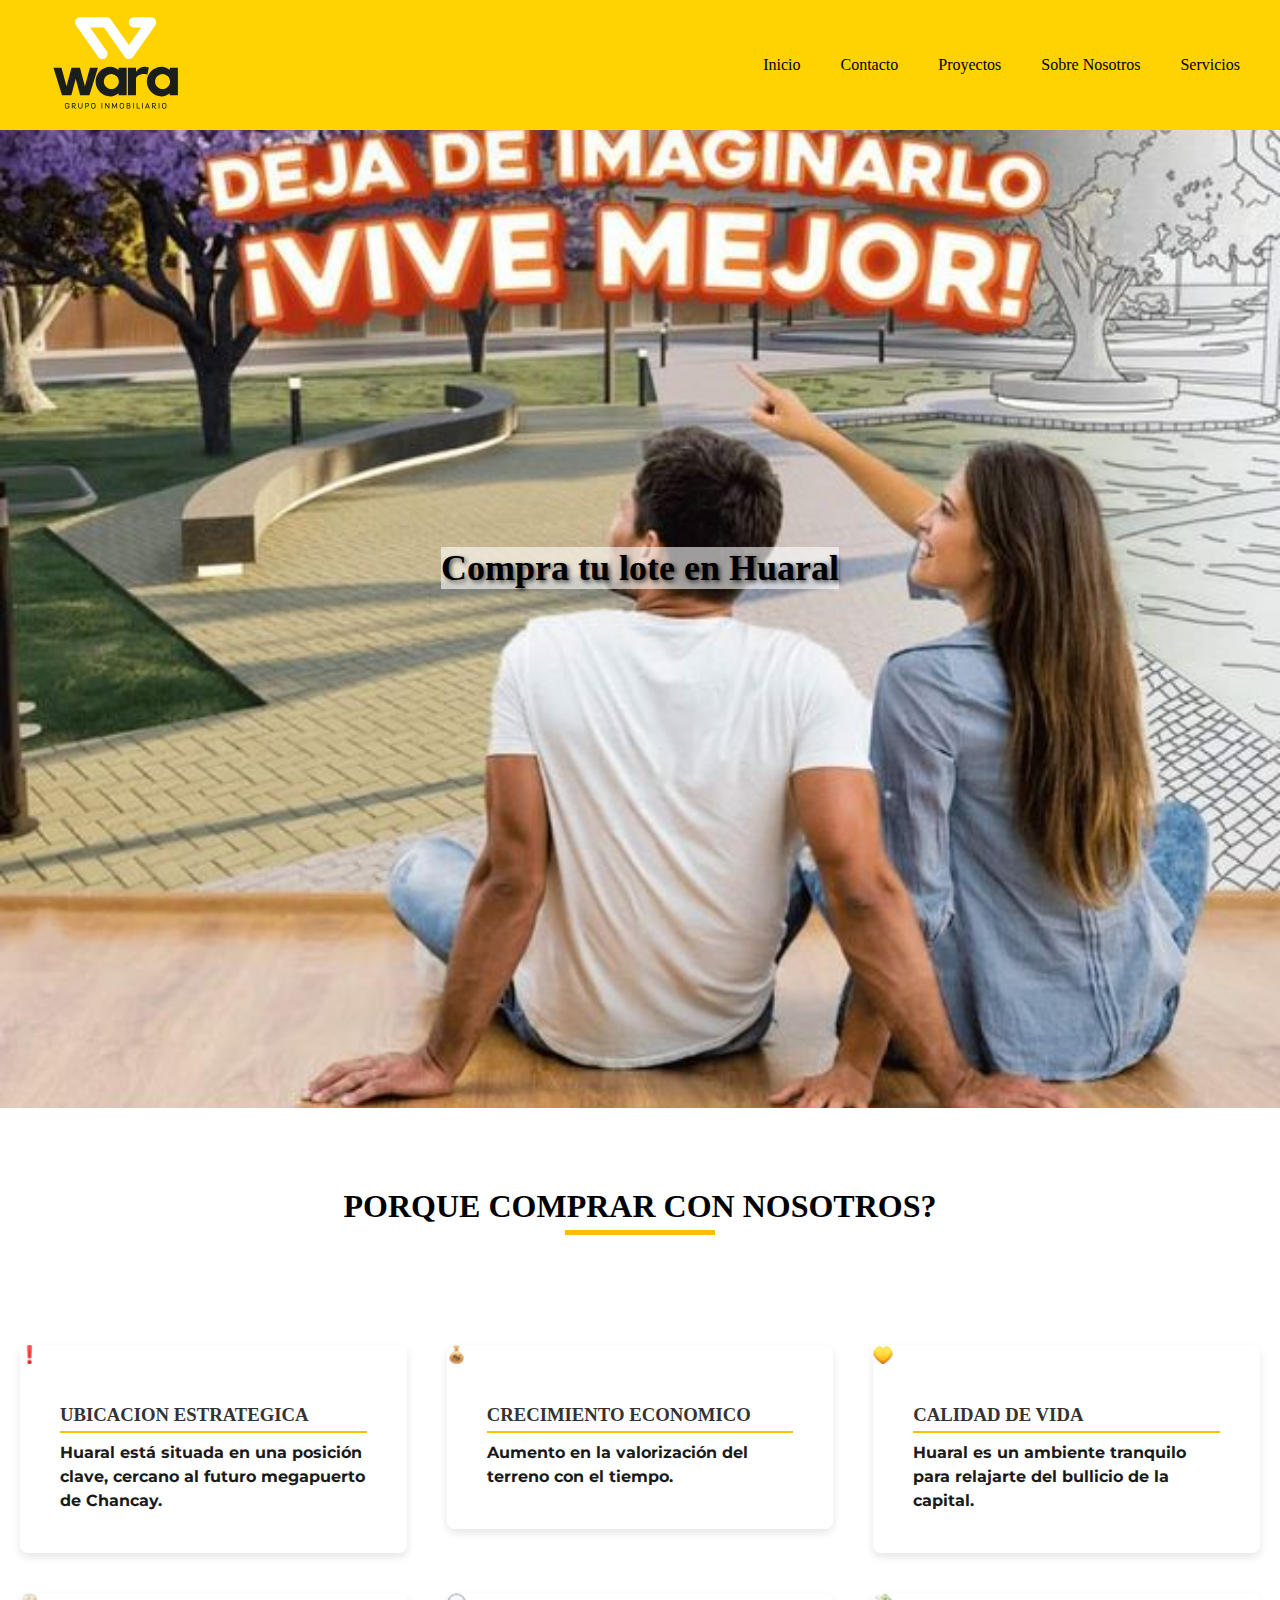
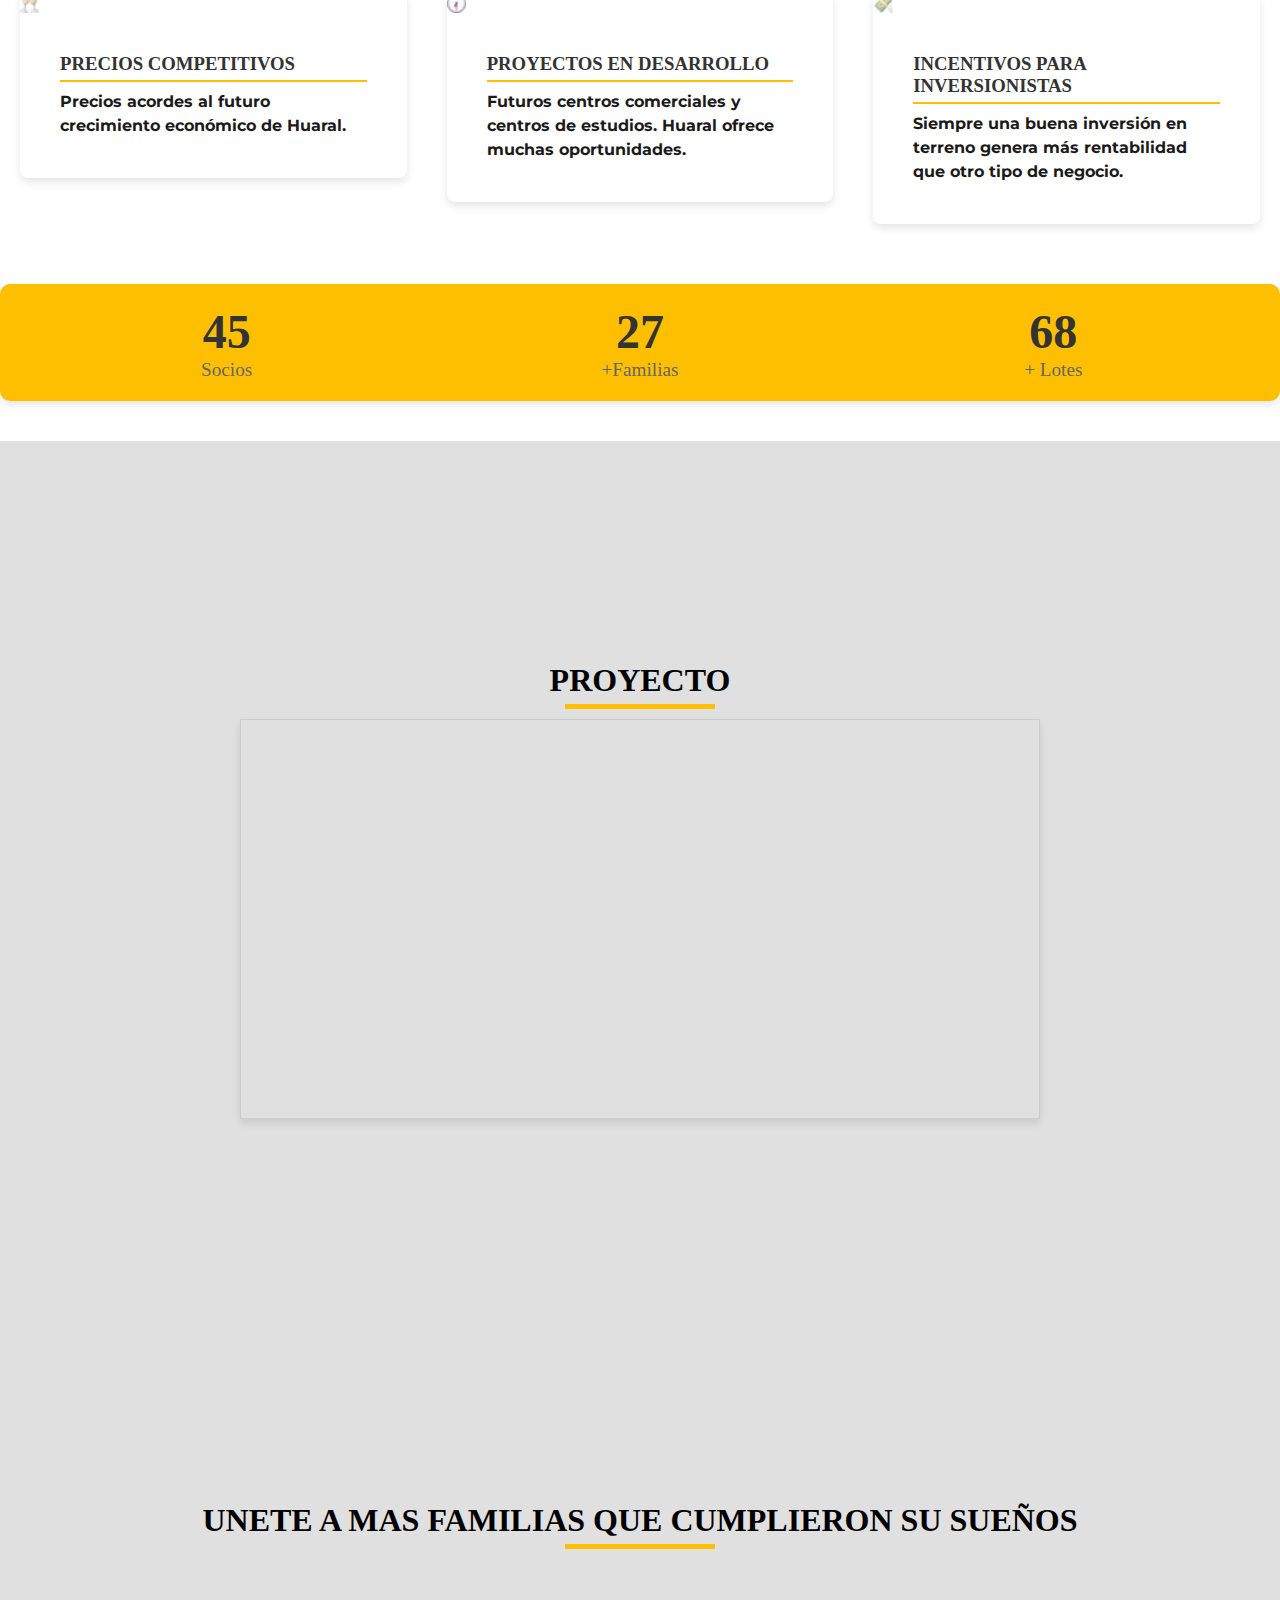
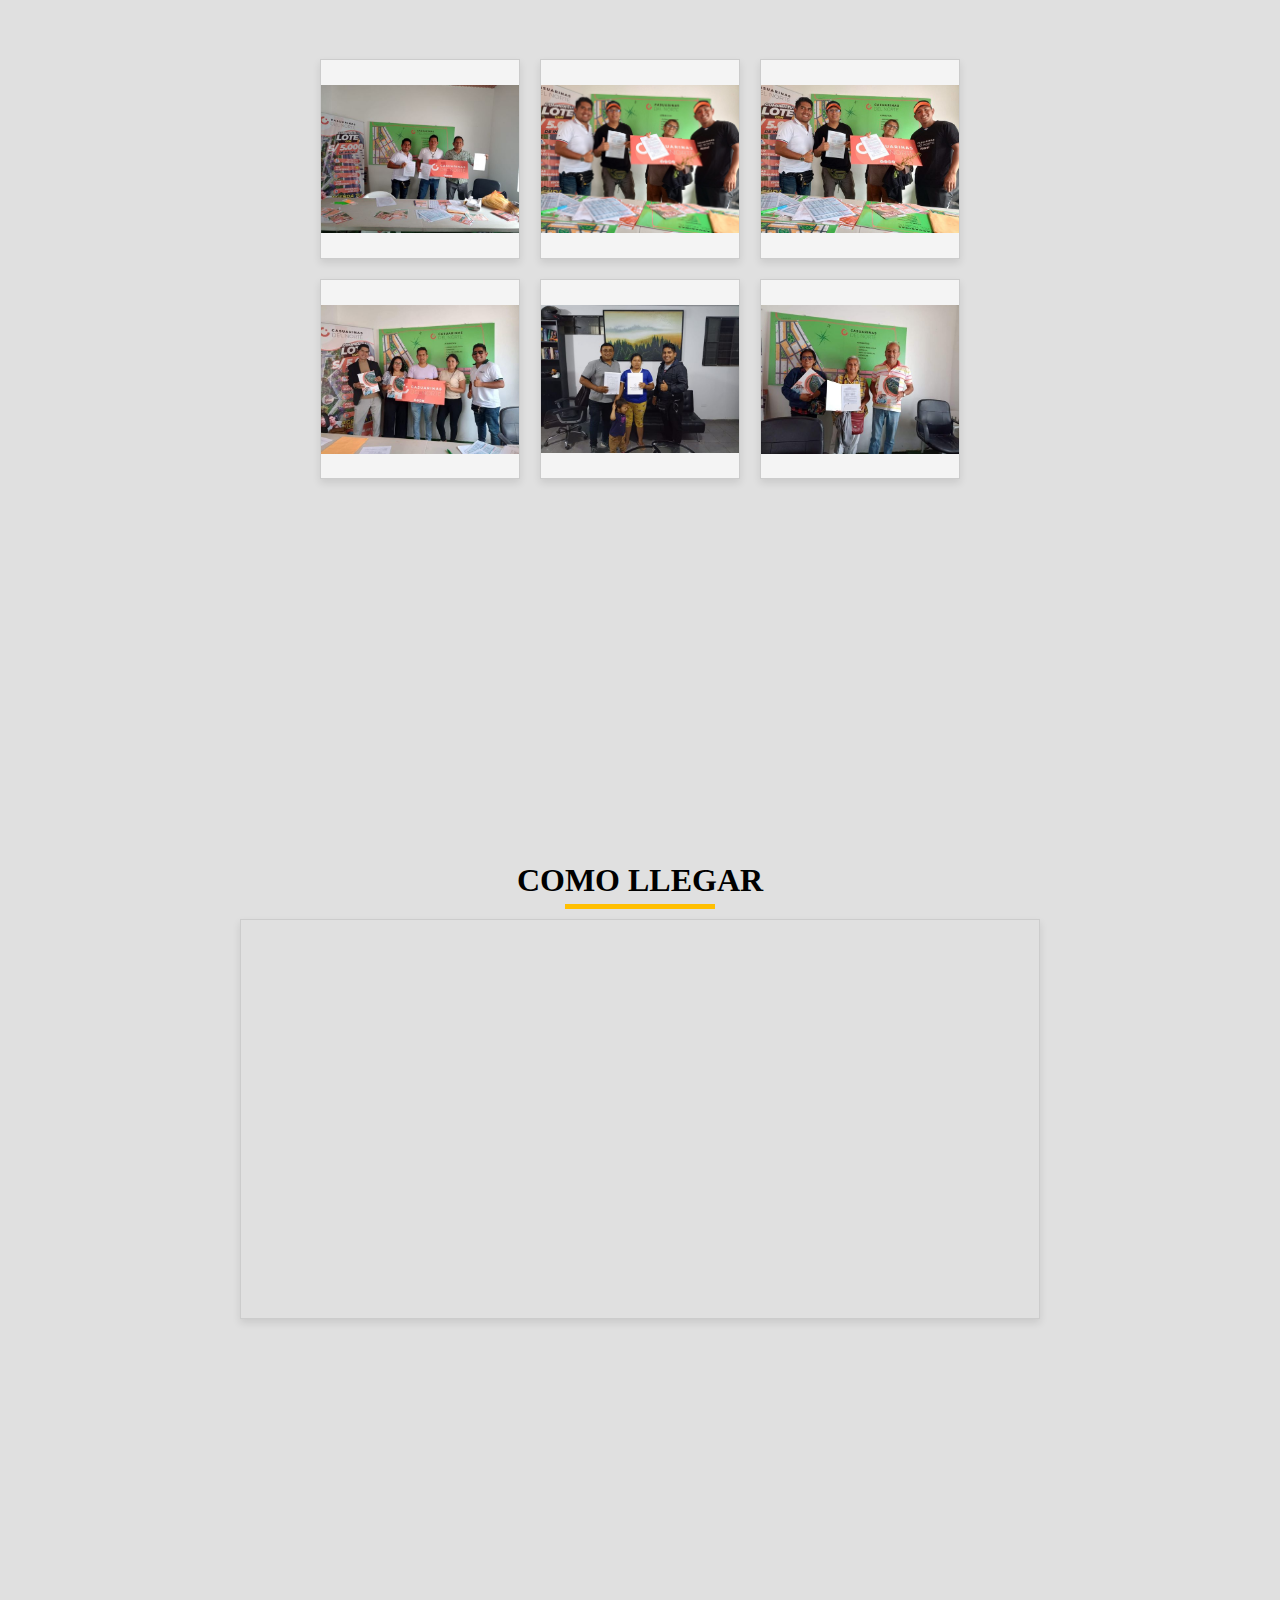
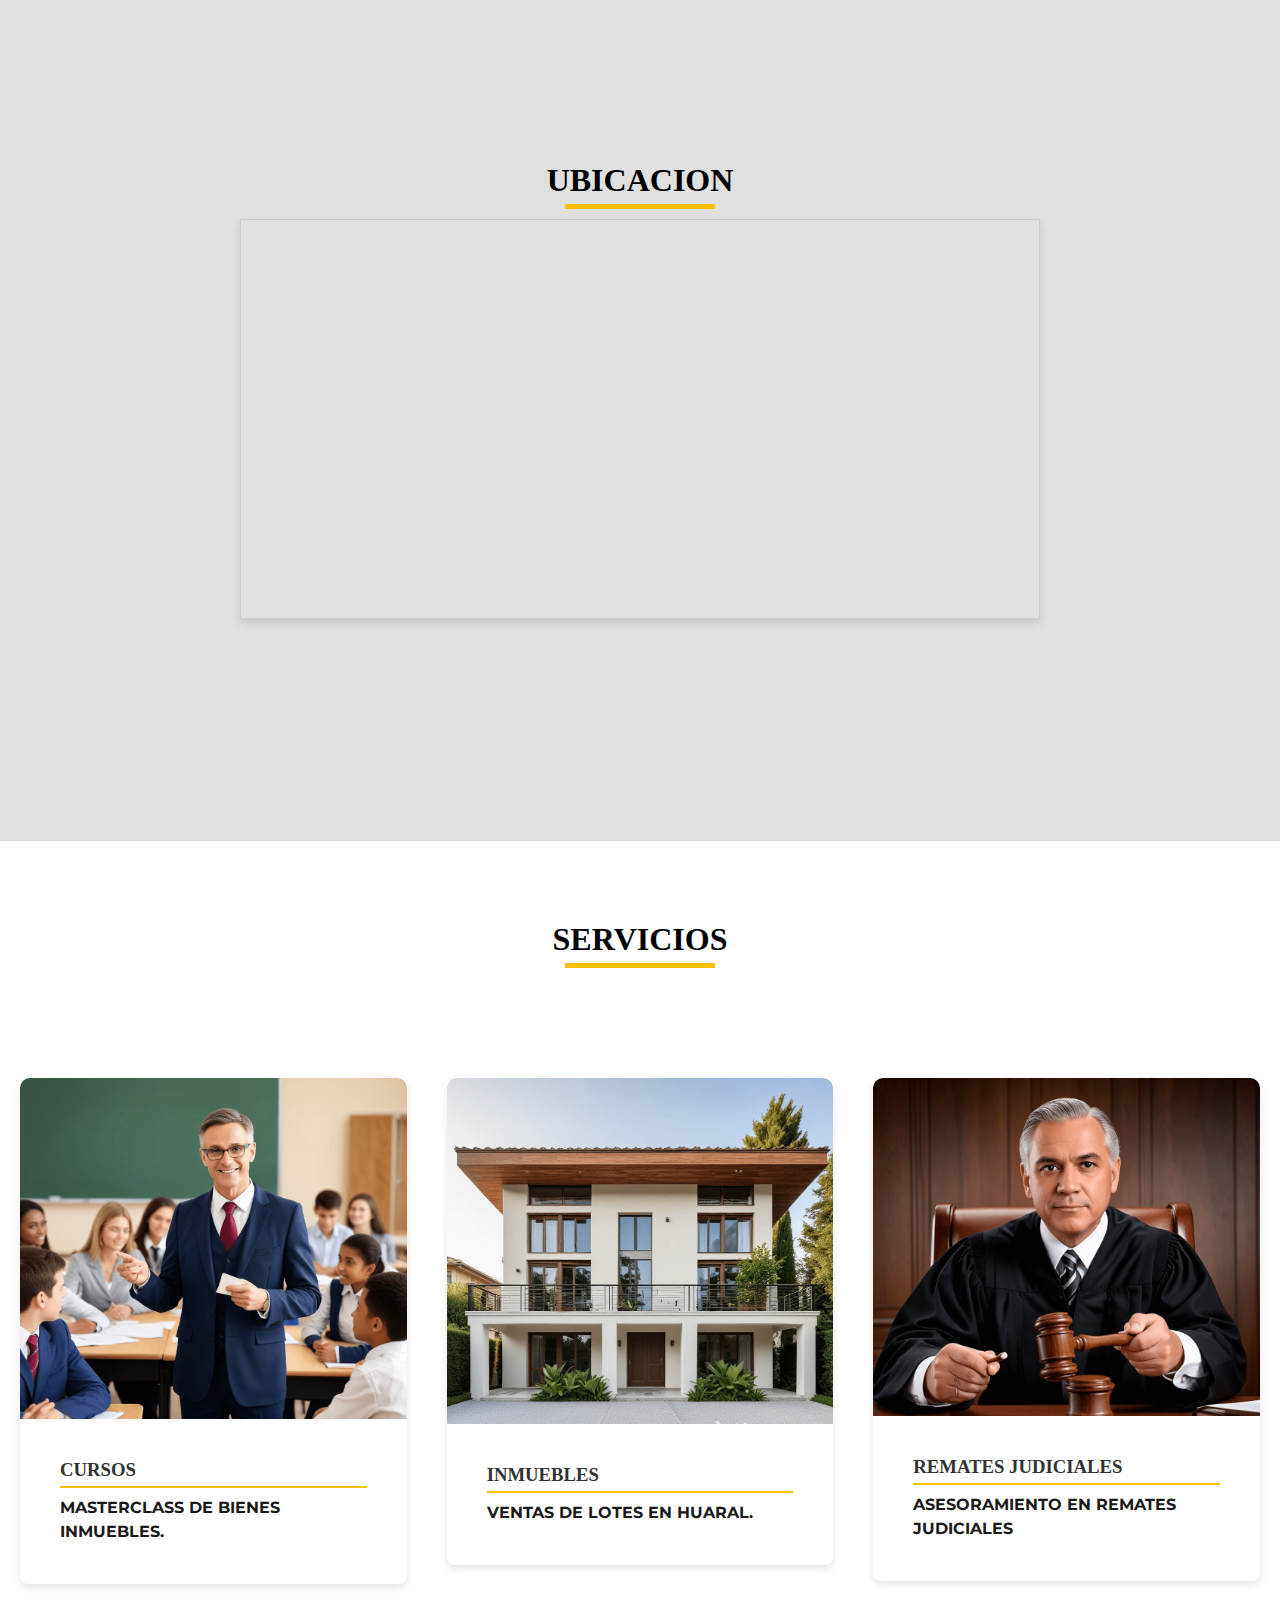
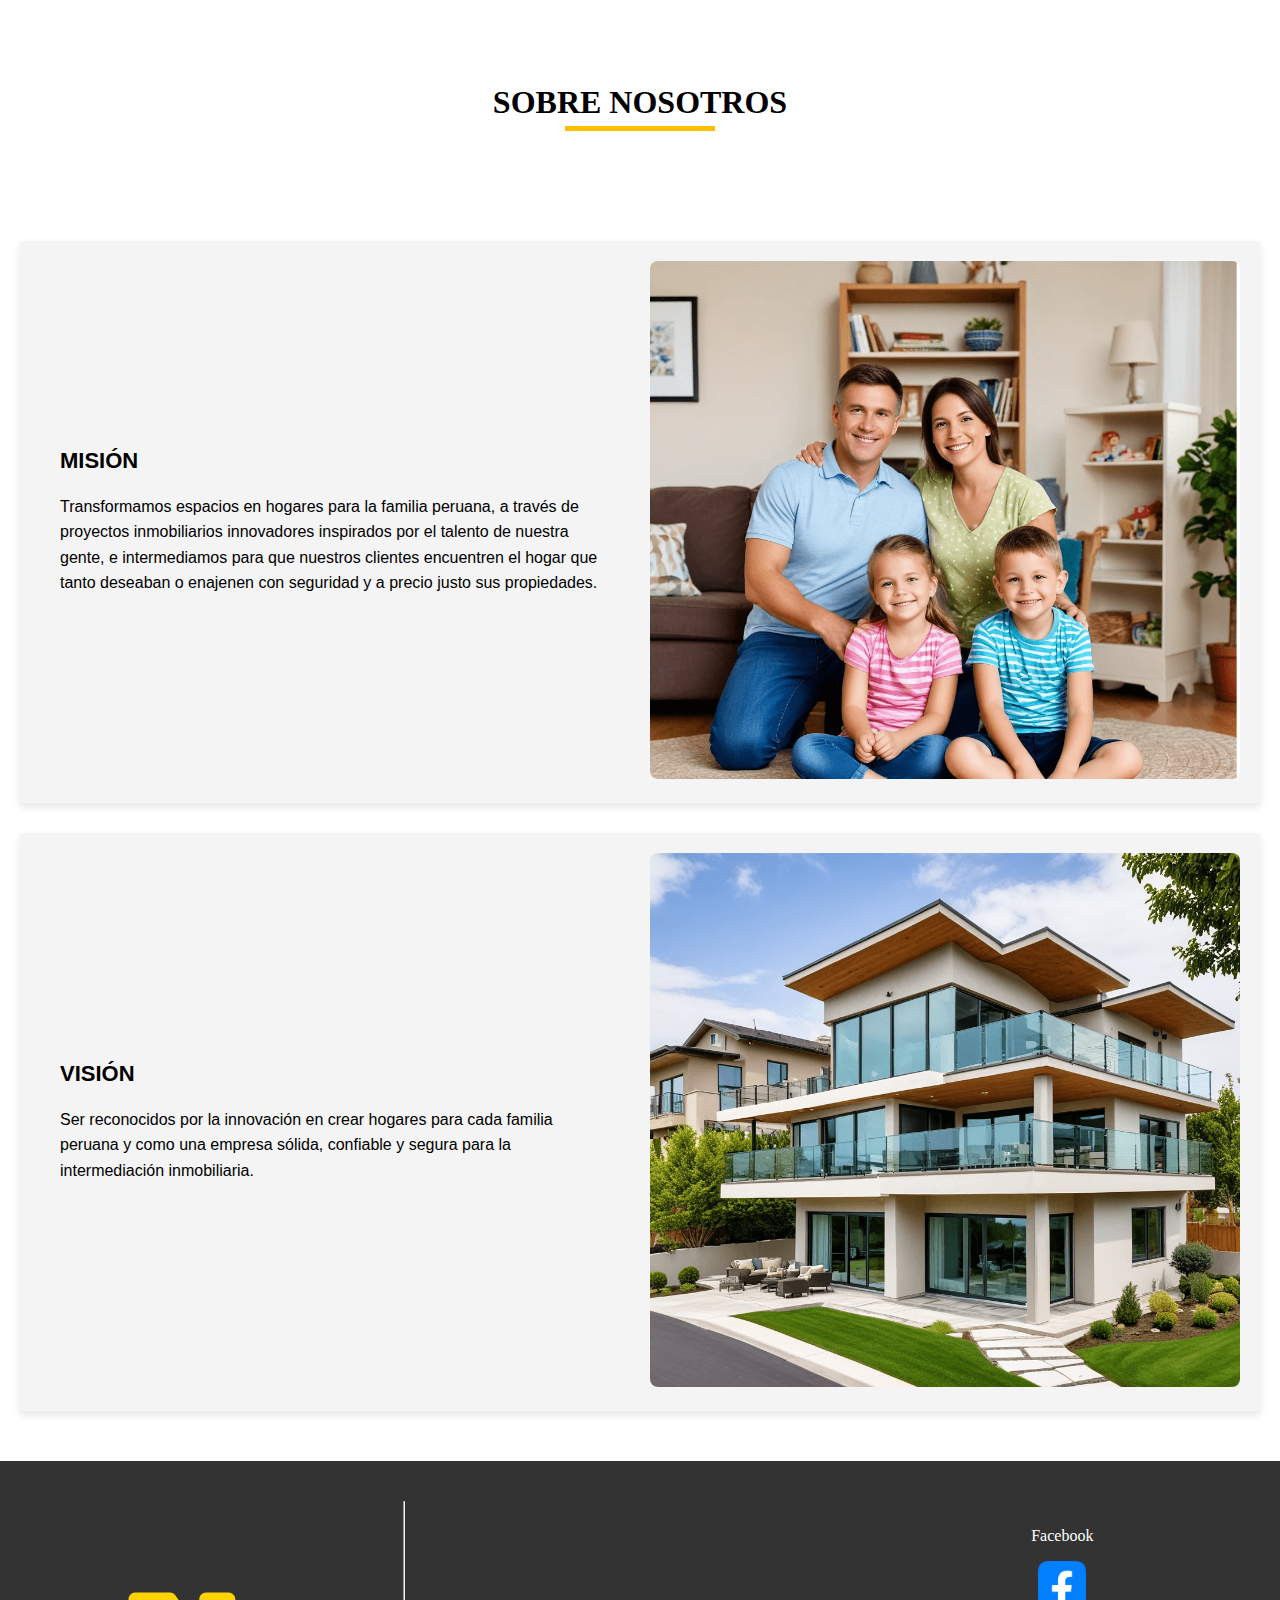
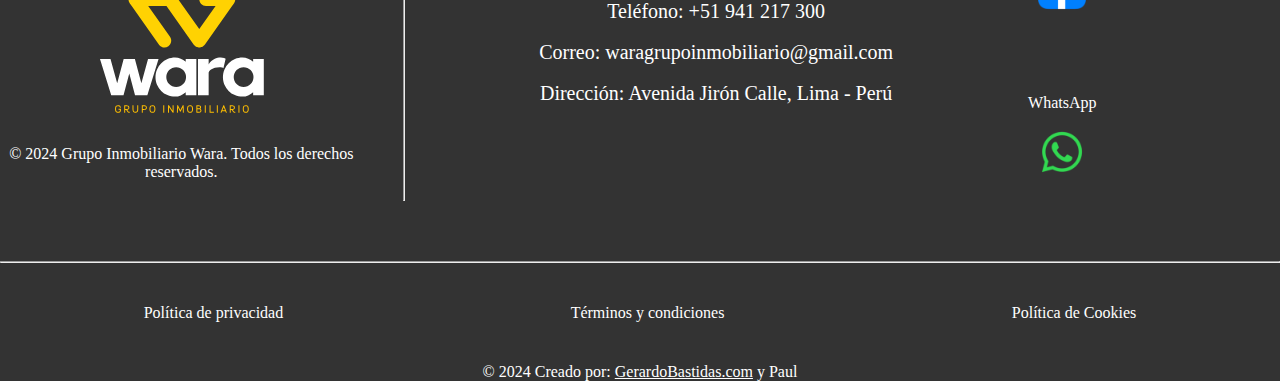
<file: index.html>
<!DOCTYPE html>
<html lang="es">
<head>
    <meta name="robots" content="noindex">
    <meta http-equiv="X-UA-Compatible" content="ie=edge">
    <meta name="viewport" content="width=device-width, initial-scale=1.0">
    <meta charset="UTF-8">
    <title>Wara Grupo Inmobiliario</title>
    <link rel="icon" href="ig/imagendewara.jpg" type="image/png">
     <link rel="icon" href="ig/imagendewara.jpg" sizes="16x16" type="image/png">
    <link rel="apple-touch-icon" href="ig/imagendewara.jpg">
    <link rel="stylesheet" href="estilos.css">
    <link rel="stylesheet" href="https://fonts.googleapis.com/css2?family=Montserrat:wght@400;700&display=swap">
</head>

<body>
    <header>
        <input type="checkbox" id="check">
        <label for="check" class="checkbtn">
            <svg xmlns="http://www.w3.org/2000/svg" height="24px" viewBox="0 -960 960 960" width="24px" fill="#5f6368">
                <path d="M120-240v-80h720v80H120Zm0-200v-80h720v80H120Zm0-200v-80h720v80H120Z"/>
            </svg>
        </label>

        <nav id="menu">
            <img src="ig/LOGO-OFICIAL-WARA-VECTORIZADO (1).svg" alt="Logo" height="110" width="170">
            <ul>
                <li><a href="#index">Inicio</a></li>
                <li><a href="#sobremi">Contacto</a></li>
                <li><a href="#contacto">Proyectos</a></li>
                <li><a href="#cartass">Sobre Nosotros</a></li>
                <li><a href="#contacto">Servicios</a></li>
            </ul>
        </nav>
    </header>

    <section>
        <div class="panel">
            <img src="ig/banner10.jpg" alt="Imagen de fondo">
            <div class="texto">Compra tu lote en Huaral</div>
        </div>

        <div class="centrado">
            <div class="subrayado">
                <h2>PORQUE COMPRAR CON NOSOTROS?</h2>
            </div>
        </div>

        <section id="cartass">
            <div class="card">
                <img src="ip/asombro.png" alt="Imagen 1">
                <div class="card-content">
                    <h3>UBICACION ESTRATEGICA</h3>
                    <p>Huaral está situada en una posición clave, cercano al futuro megapuerto de Chancay.</p>
                </div>
            </div>

            <div class="card">
                <img src="ip/ahorro2.png" alt="Imagen 2">
                <div class="card-content">
                    <h3>CRECIMIENTO ECONOMICO</h3>
                    <p>Aumento en la valorización del terreno con el tiempo.</p>
                </div>
            </div>

            <div class="card">
                <img src="ip/amorama.png" alt="Imagen 3">
                <div class="card-content">
                    <h3>CALIDAD DE VIDA</h3>
                    <p>Huaral es un ambiente tranquilo para relajarte del bullicio de la capital.</p>
                </div>
            </div>

            <div class="card">
                <img src="ip/brindis.png" alt="Imagen 4">
                <div class="card-content">
                    <h3>PRECIOS COMPETITIVOS</h3>
                    <p>Precios acordes al futuro crecimiento económico de Huaral.</p>
                </div>
            </div>

            <div class="card">
                <img src="ip/tiempo.png" alt="Imagen 5">
                <div class="card-content">
                    <h3>PROYECTOS EN DESARROLLO</h3>
                    <p>Futuros centros comerciales y centros de estudios. Huaral ofrece muchas oportunidades.</p>
                </div>
            </div>

            <div class="card">
                <img src="ip/dinero.png" alt="Imagen 6">
                <div class="card-content">
                    <h3>INCENTIVOS PARA INVERSIONISTAS</h3>
                    <p>Siempre una buena inversión en terreno genera más rentabilidad que otro tipo de negocio.</p>
                </div>
            </div>
        </section>

        <div class="stats">
            <div class="stat">
                <div class="number" data-target="100">0</div>
                <div class="label">Socios</div>
            </div>
            <div class="stat">
                <div class="number" data-target="60">0</div>
                <div class="label">+Familias</div>
            </div>
            <div class="stat">
                <div class="number" data-target="150">0</div>
                <div class="label">+ Lotes</div>
            </div>
        </div>
        <div class="CONTACTO">
            <div class="subrayado">
                <h2>PROYECTO
                </h2>
            </div>
            <div class="UBICACION">
                <iframe width="560" height="315" src="https://www.youtube.com/embed/qmVMiA5KTkM?si=Ark447IepjJNVOE8" title="YouTube video player" frameborder="0" allow="accelerometer; autoplay; clipboard-write; encrypted-media; gyroscope; picture-in-picture; web-share" referrerpolicy="strict-origin-when-cross-origin" allowfullscreen></iframe>
            </div>
        </div>

        <div class="proyecto">
            <div class="subrayado">
                <h2>UNETE A MAS FAMILIAS QUE CUMPLIERON SU SUEÑOS </h2>
            </div>
            <div class="galeria">
                <div class="cuadro-imagen"><img src="ig/huaral1.jpg" alt="Imagen 1"></div>
                <div class="cuadro-imagen"><img src="ig/huaral2.jpg" alt="Imagen 2"></div>
                <div class="cuadro-imagen"><img src="ig/huaral3.jpg" alt="Imagen 3"></div>
                <div class="cuadro-imagen"><img src="ig/huaral6.jpg" alt="Imagen 4"></div>
                <div class="cuadro-imagen"><img src="ig/huarla11.jpg" alt="Imagen 5"></div>
                <div class="cuadro-imagen"><img src="ig/huaral8.jpg" alt="Imagen 6"></div>
            </div>
        </div>


        <div class="CONTACTO">
            <div class="subrayado">
                <h2>COMO  LLEGAR
                </h2>
            </div>
            <div class="UBICACION">
                <iframe width="560" height="315" src="https://www.youtube.com/embed/My8BsLTbJkQ?si=W8-IFdjbNR0sN5SA" title="YouTube video player" frameborder="0" allow="accelerometer; autoplay; clipboard-write; encrypted-media; gyroscope; picture-in-picture; web-share" referrerpolicy="strict-origin-when-cross-origin" allowfullscreen></iframe>
            </div>
        </div>






        <div class="CONTACTO">
            <div class="subrayado">
                <h2>UBICACION</h2>
            </div>
            <div class="UBICACION">
                <iframe src="https://www.google.com/maps/embed?pb=!1m18!1m12!1m3!1d3049.5924195129423!2d-77.22784952619757!3d-11.480289131609823!2m3!1f0!2f0!3f0!3m2!1i1024!2i768!4f13.1!3m3!1m2!1s0x91068be8bd26f0cd%3A0xb4b5271fc0b31890!2sCASUARINAS%20DEL%20NORTE!5e1!3m2!1ses!2spe!4v1734494791175!5m2!1ses!2spe" width="600" height="450" style="border:0;" allowfullscreen="" loading="lazy" referrerpolicy="no-referrer-when-downgrade"></iframe>
            </div>
        </div>

        <div class="centrado">
            <div class="subrayado">
                <h2>SERVICIOS</h2>
            </div>
        </div>

        <section id="cartass">
            <div class="cards">
                <a href=""><img src="ig/clases-huaral.png" alt="Imagen 1">
                    <div class="card-content">
                        <h3>CURSOS</h3>
                        <p>MASTERCLASS DE BIENES INMUEBLES.</p>
                    </div>
                </a>
            </div>

            <div class="cards">
                <a href=""><img src="ig/casahuaral.png" alt="Imagen 2">
                    <div class="card-content">
                        <h3>INMUEBLES</h3>
                        <p>VENTAS DE LOTES EN HUARAL.</p>
                    </div>
                </a>
            </div>

            <div class="cards">
                <img src="ig/remate-huaral.png" alt="Imagen 3">
                <div class="card-content">
                    <h3>REMATES JUDICIALES</h3>
                    <p>ASESORAMIENTO EN REMATES JUDICIALES</p>
                </div>
            </div>
        </section>


        <div class="centrado">
            <div class="subrayado">
                <h2>SOBRE NOSOTROS</h2>
            </div>
        </div>

        <div class="NOSOTROS">
            <div class="cuadro">
                <!-- Misión -->
                <div class="mision">
                    <div class="mision-texto">
                       
                        <h3>MISIÓN</h3>
                        <p>Transformamos espacios en hogares para la familia peruana, a través de proyectos inmobiliarios innovadores inspirados por el talento de nuestra gente, e intermediamos para que nuestros clientes encuentren el hogar que tanto deseaban o enajenen con seguridad y a precio justo sus propiedades.</p>
                    </div>
                    <div class="mision-imagen">
                        <img src="ig/familia-wara.png" alt="Imagen Misión">
                    </div>
                </div>
            </div>
        
            <div class="cuadro">
                <!-- Visión -->
                <div class="vision">
                    <div class="vision-texto">
                        <h3>VISIÓN</h3>
                        <p>Ser reconocidos por la innovación en crear hogares para cada familia peruana y como una empresa sólida, confiable y segura para la intermediación inmobiliaria.</p>
                    </div>
                    <div class="vision-imagen">
                         <img src="ig/casa-huaral-wara.png" alt="Imagen Visión">
                    </div>
                </div>
            </div>
        </div>
        
    </section>

    <!-- Footer -->
    <footer>
        <div class="footer-content">
            <div class="footer-image">
                <img src="ig/Logo Wara Vectorizado Footer.svg" alt="Logo" width="200" height="200">
                <p>&copy; 2024 Grupo Inmobiliario Wara. Todos los derechos reservados.</p>
            </div>
            <hr class="footer-line-vertical">
            <div class="footer-info">
                <div class="footer-contact">
                    <p class="footer-data">Teléfono: +51 941 217 300</p><br>
                    <p class="footer-data">Correo:  waragrupoinmobiliario@gmail.com</p><br>
                    <p class="footer-data">Dirección: Avenida Jirón Calle, Lima - Perú</p><br>
                </div>
                <div class="footer-social">
                    <div>
                        <p>Facebook</p>
                        <a href="https://www.facebook.com/waragrupoinmobiliario/" target="_blank">
                            <img class="footer-logo" src="ig/facebook-logo-.webp" alt="Facebook" width="80" height="80">
                        </a>
                    </div>
                    <div>
                        <p>WhatsApp</p>
                        <img class="footer-logo" src="ig/whatsapp-logo.webp" alt="WhatsApp" width="80" height="80">
                    </div>
                </div>
            </div>
        </div>

        <hr class="footer-line-horizontal">

        <div class="footer-polities">
            <nav class="footer-nav">
                <ul>
                    <li><a href="#">Política de privacidad</a></li>
                    <li><a href="#">Términos y condiciones</a></li>
                    <li><a href="#">Política de Cookies</a></li>
                </ul>
            </nav>
        </div>
    </footer>

    <footer>
        <p>&copy; 2024 Creado por: <a href="https://gerardobastidas.com" style="color: white;">GerardoBastidas.com</a> y Paul</p>
    </footer>
</body>
</html>




<script src="script.js"></script>

   
</body>
</html>
</file>
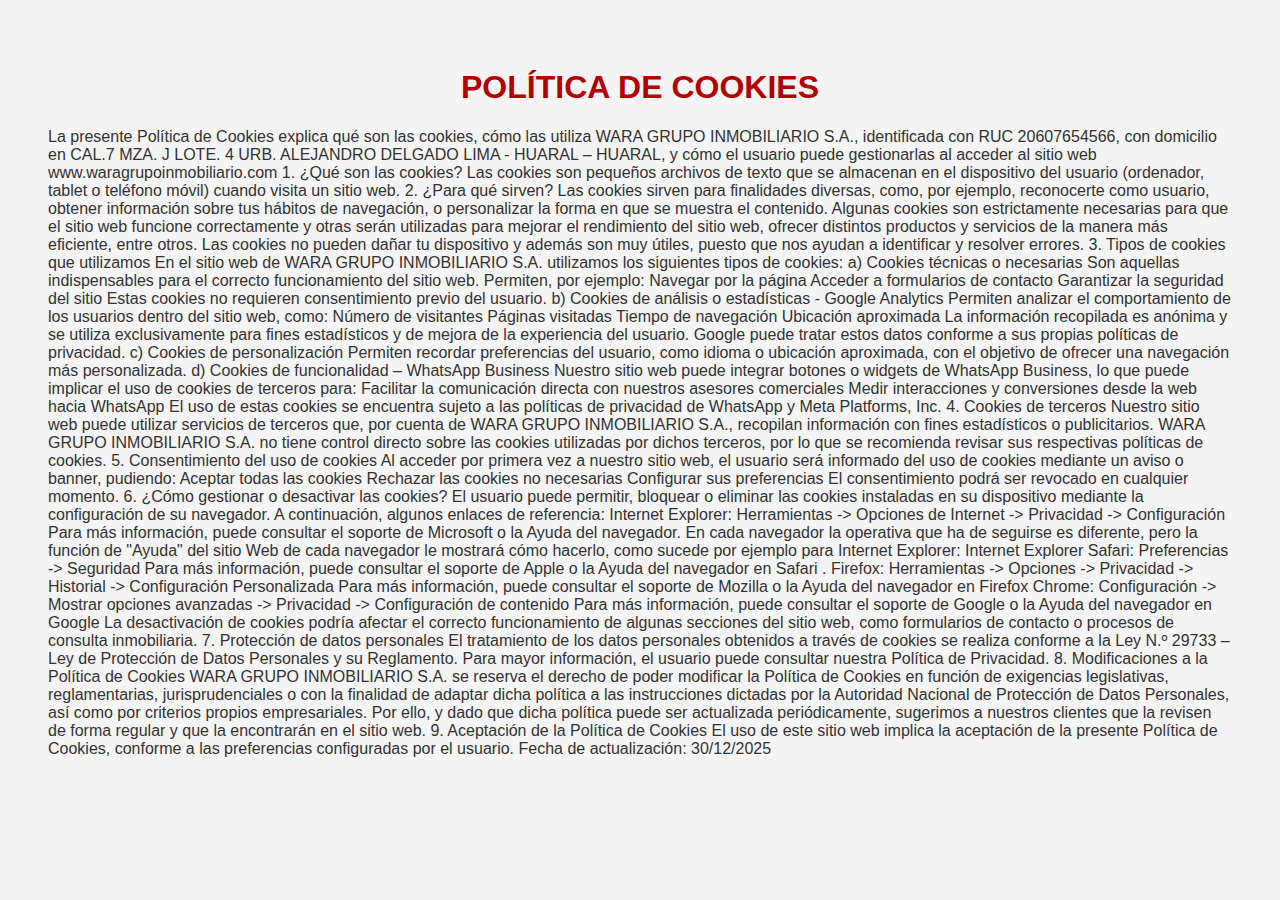
<file: politicacookies.html>
<!DOCTYPE html>
<html lang="es">
<head>
    <meta charset="UTF-8">
    <title>Politica de Cookies </title>
    <style>
        body {
            font-family: Arial, sans-serif;
            background-color: #f4f4f4;
            padding: 40px;
            color: #333;
        }

        h1 {
            text-align: center;
            color: #b30000;
        }

        label {
            display: block;
            margin-bottom: 5px;
            font-weight: bold;
        }

       
        
    </style>
</head>
<body>

    <h1> POLÍTICA DE COOKIES</h1>
<p>
La presente Política de Cookies explica qué son las cookies, cómo las utiliza WARA GRUPO INMOBILIARIO S.A., identificada con RUC 20607654566, con domicilio en CAL.7 MZA. J LOTE. 4 URB. ALEJANDRO DELGADO LIMA - HUARAL – HUARAL, y cómo el usuario puede gestionarlas al acceder al sitio web www.waragrupoinmobiliario.com
1. ¿Qué son las cookies?
Las cookies son pequeños archivos de texto que se almacenan en el dispositivo del usuario (ordenador, tablet o teléfono móvil) cuando visita un sitio web. 
2. ¿Para qué sirven?
Las cookies sirven para finalidades diversas, como, por ejemplo, reconocerte como usuario, obtener información sobre tus hábitos de navegación, o personalizar la forma en que se muestra el contenido.
Algunas cookies son estrictamente necesarias para que el sitio web funcione correctamente y otras serán utilizadas para mejorar el rendimiento del sitio web, ofrecer distintos productos y servicios de la manera más eficiente, entre otros.
Las cookies no pueden dañar tu dispositivo y además son muy útiles, puesto que nos ayudan a identificar y resolver errores.
3. Tipos de cookies que utilizamos
En el sitio web de WARA GRUPO INMOBILIARIO S.A. utilizamos los siguientes tipos de cookies:
a) Cookies técnicas o necesarias
Son aquellas indispensables para el correcto funcionamiento del sitio web. Permiten, por ejemplo:
Navegar por la página
Acceder a formularios de contacto
Garantizar la seguridad del sitio
Estas cookies no requieren consentimiento previo del usuario.
b) Cookies de análisis o estadísticas - Google Analytics
Permiten analizar el comportamiento de los usuarios dentro del sitio web, como:
Número de visitantes
Páginas visitadas
Tiempo de navegación
Ubicación aproximada
La información recopilada es anónima y se utiliza exclusivamente para fines estadísticos y de mejora de la experiencia del usuario. Google puede tratar estos datos conforme a sus propias políticas de privacidad.
c) Cookies de personalización
Permiten recordar preferencias del usuario, como idioma o ubicación aproximada, con el objetivo de ofrecer una navegación más personalizada.
d) Cookies de funcionalidad – WhatsApp Business
Nuestro sitio web puede integrar botones o widgets de WhatsApp Business, lo que puede implicar el uso de cookies de terceros para:
Facilitar la comunicación directa con nuestros asesores comerciales
Medir interacciones y conversiones desde la web hacia WhatsApp
El uso de estas cookies se encuentra sujeto a las políticas de privacidad de WhatsApp y Meta Platforms, Inc.
4. Cookies de terceros
Nuestro sitio web puede utilizar servicios de terceros que, por cuenta de WARA GRUPO INMOBILIARIO S.A., recopilan información con fines estadísticos o publicitarios.
WARA GRUPO INMOBILIARIO S.A. no tiene control directo sobre las cookies utilizadas por dichos terceros, por lo que se recomienda revisar sus respectivas políticas de cookies.
5. Consentimiento del uso de cookies
Al acceder por primera vez a nuestro sitio web, el usuario será informado del uso de cookies mediante un aviso o banner, pudiendo:
Aceptar todas las cookies
Rechazar las cookies no necesarias
Configurar sus preferencias
El consentimiento podrá ser revocado en cualquier momento.
6. ¿Cómo gestionar o desactivar las cookies?
El usuario puede permitir, bloquear o eliminar las cookies instaladas en su dispositivo mediante la configuración de su navegador. A continuación, algunos enlaces de referencia:
Internet Explorer: Herramientas -> Opciones de Internet -> Privacidad -> Configuración Para más información, puede consultar el soporte de Microsoft o la Ayuda del navegador. En cada navegador la operativa que ha de seguirse es diferente, pero la función de "Ayuda" del sitio Web de cada navegador le mostrará cómo hacerlo, como sucede por ejemplo para Internet Explorer: Internet Explorer
Safari: Preferencias -> Seguridad Para más información, puede consultar el soporte de Apple o la Ayuda del navegador en Safari .
Firefox: Herramientas -> Opciones -> Privacidad -> Historial -> Configuración Personalizada Para más información, puede consultar el soporte de Mozilla o la Ayuda del navegador en Firefox
Chrome: Configuración -> Mostrar opciones avanzadas -> Privacidad -> Configuración de contenido Para más información, puede consultar el soporte de Google o la Ayuda del navegador en Google
La desactivación de cookies podría afectar el correcto funcionamiento de algunas secciones del sitio web, como formularios de contacto o procesos de consulta inmobiliaria.
7. Protección de datos personales
El tratamiento de los datos personales obtenidos a través de cookies se realiza conforme a la Ley N.º 29733 – Ley de Protección de Datos Personales y su Reglamento. Para mayor información, el usuario puede consultar nuestra Política de Privacidad.
8. Modificaciones a la Política de Cookies
WARA GRUPO INMOBILIARIO S.A. se reserva el derecho de poder modificar la Política de Cookies en función de exigencias legislativas, reglamentarias, jurisprudenciales o con la finalidad de adaptar dicha política a las instrucciones dictadas por la Autoridad Nacional de Protección de Datos Personales, así como por criterios propios empresariales. Por ello, y dado que dicha política puede ser actualizada periódicamente, sugerimos a nuestros clientes que la revisen de forma regular y que la encontrarán en el sitio web.
9. Aceptación de la Política de Cookies
El uso de este sitio web implica la aceptación de la presente Política de Cookies, conforme a las preferencias configuradas por el usuario.

 Fecha de actualización: 30/12/2025</p> 
</body>
</html>
</file>
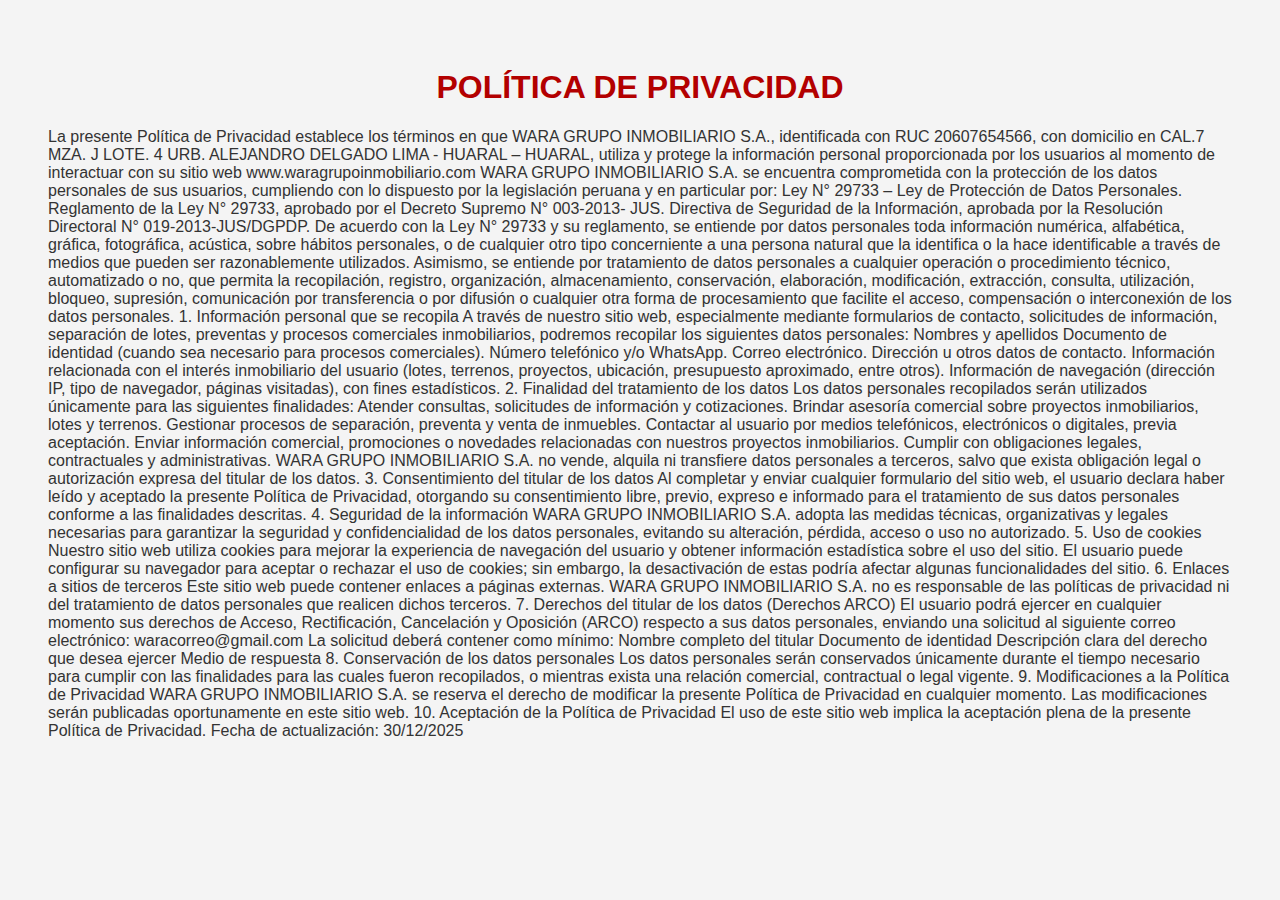
<file: politicapri.html>
<!DOCTYPE html>
<html lang="es">
<head>
    <meta charset="UTF-8">
    <title>POLÍTICA DE PRIVACIDAD </title>
    <style>
        body {
            font-family: Arial, sans-serif;
            background-color: #f4f4f4;
            padding: 40px;
            color: #333;
        }

        h1 {
            text-align: center;
            color: #b30000;
        }

        label {
            display: block;
            margin-bottom: 5px;
            font-weight: bold;
        }

       
        
    </style>
</head>
<body>

    <h1> POLÍTICA DE PRIVACIDAD </h1>
<p>La presente Política de Privacidad establece los términos en que WARA GRUPO INMOBILIARIO S.A., identificada con RUC 20607654566, con domicilio en CAL.7 MZA. J LOTE. 4 URB. ALEJANDRO DELGADO LIMA - HUARAL – HUARAL, utiliza y protege la información personal proporcionada por los usuarios al momento de interactuar con su sitio web www.waragrupoinmobiliario.com
WARA GRUPO INMOBILIARIO S.A. se encuentra comprometida con la protección de los datos personales de sus usuarios, cumpliendo con lo dispuesto por la legislación peruana y en particular por: 
Ley N° 29733 – Ley de Protección de Datos Personales.
Reglamento de la Ley N° 29733, aprobado por el Decreto Supremo N° 003-2013- JUS.
Directiva de Seguridad de la Información, aprobada por la Resolución Directoral N° 019-2013-JUS/DGPDP.
De acuerdo con la Ley N° 29733 y su reglamento, se entiende por datos personales toda información numérica, alfabética, gráfica, fotográfica, acústica, sobre hábitos personales, o de cualquier otro tipo concerniente a una persona natural que la identifica o la hace identificable a través de medios que pueden ser razonablemente utilizados.
Asimismo, se entiende por tratamiento de datos personales a cualquier operación o procedimiento técnico, automatizado o no, que permita la recopilación, registro, organización, almacenamiento, conservación, elaboración, modificación, extracción, consulta, utilización, bloqueo, supresión, comunicación por transferencia o por difusión o cualquier otra forma de procesamiento que facilite el acceso, compensación o interconexión de los datos personales.
1. Información personal que se recopila
A través de nuestro sitio web, especialmente mediante formularios de contacto, solicitudes de información, separación de lotes, preventas y procesos comerciales inmobiliarios, podremos recopilar los siguientes datos personales:
Nombres y apellidos
Documento de identidad (cuando sea necesario para procesos comerciales).
Número telefónico y/o WhatsApp.
Correo electrónico.
Dirección u otros datos de contacto.
Información relacionada con el interés inmobiliario del usuario (lotes, terrenos, proyectos, ubicación, presupuesto aproximado, entre otros).
Información de navegación (dirección IP, tipo de navegador, páginas visitadas), con fines estadísticos.
2. Finalidad del tratamiento de los datos
Los datos personales recopilados serán utilizados únicamente para las siguientes finalidades:
Atender consultas, solicitudes de información y cotizaciones.
Brindar asesoría comercial sobre proyectos inmobiliarios, lotes y terrenos.
Gestionar procesos de separación, preventa y venta de inmuebles.
Contactar al usuario por medios telefónicos, electrónicos o digitales, previa aceptación.
Enviar información comercial, promociones o novedades relacionadas con nuestros proyectos inmobiliarios.
Cumplir con obligaciones legales, contractuales y administrativas.
WARA GRUPO INMOBILIARIO S.A. no vende, alquila ni transfiere datos personales a terceros, salvo que exista obligación legal o autorización expresa del titular de los datos.
3. Consentimiento del titular de los datos
Al completar y enviar cualquier formulario del sitio web, el usuario declara haber leído y aceptado la presente Política de Privacidad, otorgando su consentimiento libre, previo, expreso e informado para el tratamiento de sus datos personales conforme a las finalidades descritas.
4. Seguridad de la información
WARA GRUPO INMOBILIARIO S.A. adopta las medidas técnicas, organizativas y legales necesarias para garantizar la seguridad y confidencialidad de los datos personales, evitando su alteración, pérdida, acceso o uso no autorizado.
5. Uso de cookies
Nuestro sitio web utiliza cookies para mejorar la experiencia de navegación del usuario y obtener información estadística sobre el uso del sitio.
El usuario puede configurar su navegador para aceptar o rechazar el uso de cookies; sin embargo, la desactivación de estas podría afectar algunas funcionalidades del sitio.
6. Enlaces a sitios de terceros
Este sitio web puede contener enlaces a páginas externas. WARA GRUPO INMOBILIARIO S.A. no es responsable de las políticas de privacidad ni del tratamiento de datos personales que realicen dichos terceros.
7. Derechos del titular de los datos (Derechos ARCO)
El usuario podrá ejercer en cualquier momento sus derechos de Acceso, Rectificación, Cancelación y Oposición (ARCO) respecto a sus datos personales, enviando una solicitud al siguiente correo electrónico: waracorreo@gmail.com
La solicitud deberá contener como mínimo:
Nombre completo del titular
Documento de identidad
Descripción clara del derecho que desea ejercer
Medio de respuesta
8. Conservación de los datos personales
Los datos personales serán conservados únicamente durante el tiempo necesario para cumplir con las finalidades para las cuales fueron recopilados, o mientras exista una relación comercial, contractual o legal vigente.
9. Modificaciones a la Política de Privacidad
WARA GRUPO INMOBILIARIO S.A. se reserva el derecho de modificar la presente Política de Privacidad en cualquier momento. Las modificaciones serán publicadas oportunamente en este sitio web.
10. Aceptación de la Política de Privacidad
El uso de este sitio web implica la aceptación plena de la presente Política de Privacidad.

Fecha de actualización: 30/12/2025 </p> 
</body>
</html>
</file>
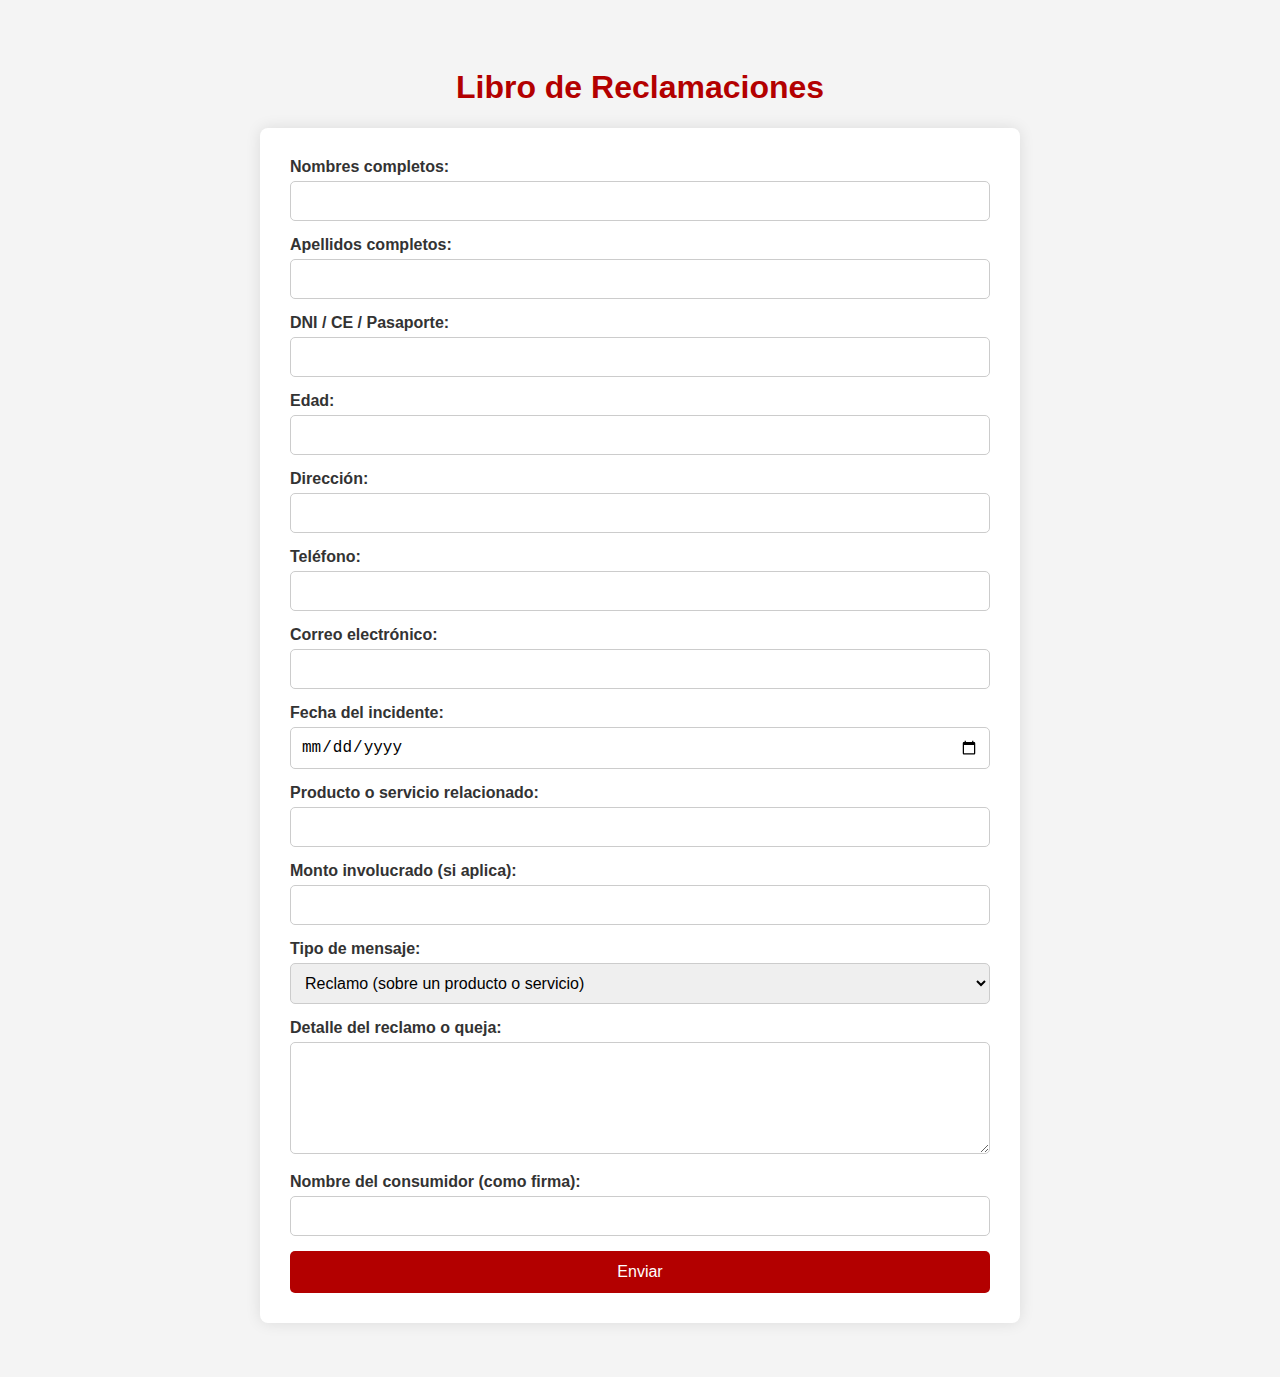
<file: reclamos.html>
<!DOCTYPE html>
<html lang="es">
<head>
    <meta charset="UTF-8">
    <title>Libro de Reclamaciones</title>
    <style>
        body {
            font-family: Arial, sans-serif;
            background-color: #f4f4f4;
            padding: 40px;
            color: #333;
        }

        form {
            max-width: 700px;
            margin: auto;
            background-color: white;
            padding: 30px;
            border-radius: 8px;
            box-shadow: 0 0 15px rgba(0, 0, 0, 0.1);
        }

        h1 {
            text-align: center;
            color: #b30000;
        }

        label {
            display: block;
            margin-bottom: 5px;
            font-weight: bold;
        }

        input[type="text"],
        input[type="email"],
        input[type="number"],
        input[type="date"],
        select,
        textarea {
            width: 100%;
            padding: 10px;
            margin-bottom: 15px;
            border-radius: 5px;
            border: 1px solid #ccc;
            font-size: 16px;
            box-sizing: border-box;
        }

        button[type="submit"] {
            background-color: #b30000;
            color: white;
            border: none;
            padding: 12px 20px;
            border-radius: 5px;
            font-size: 16px;
            cursor: pointer;
            width: 100%;
        }

        button[type="submit"]:hover {
            background-color: #800000;
        }
    </style>
</head>
<body>

    <h1>Libro de Reclamaciones</h1>

    <form action="https://formsubmit.co/waracorreo@gmail.com" method="POST">
         <!-- Configuración interna -->
        <input type="hidden" name="_subject" value="Nuevo Reclamo desde el Libro de Reclamaciones">
        <input type="hidden" name="_captcha" value="false">
        <input type="hidden" name="_template" value="table">
        <input type="hidden" name="_next" value="https://tusitio.com/gracias.html">

        <!-- Datos del consumidor -->
        <label for="nombres">Nombres completos:</label>
        <input type="text" id="nombres" name="nombres" required>

        <label for="apellidos">Apellidos completos:</label>
        <input type="text" id="apellidos" name="apellidos" required>

        <label for="dni">DNI / CE / Pasaporte:</label>
        <input type="text" id="dni" name="dni" required>

        <label for="edad">Edad:</label>
        <input type="number" id="edad" name="edad" min="1" required>

        <label for="direccion">Dirección:</label>
        <input type="text" id="direccion" name="direccion" required>

        <label for="telefono">Teléfono:</label>
        <input type="text" id="telefono" name="telefono" required>

        <label for="email">Correo electrónico:</label>
        <input type="email" id="email" name="email" required>

        <!-- Datos del producto o servicio -->
        <label for="fecha">Fecha del incidente:</label>
        <input type="date" id="fecha" name="fecha" required>

        <label for="servicio">Producto o servicio relacionado:</label>
        <input type="text" id="servicio" name="servicio" required>

        <label for="monto">Monto involucrado (si aplica):</label>
        <input type="text" id="monto" name="monto">

        <!-- Tipo -->
        <label for="tipo">Tipo de mensaje:</label>
        <select id="tipo" name="tipo" required>
            <option value="Reclamo">Reclamo (sobre un producto o servicio)</option>
            <option value="Queja">Queja (por atención al cliente u otra razón)</option>
        </select>

        <!-- Descripción -->
        <label for="detalle">Detalle del reclamo o queja:</label>
        <textarea id="detalle" name="detalle" rows="5" required></textarea>

        <!-- Firma -->
        <label for="firma">Nombre del consumidor (como firma):</label>
        <input type="text" id="firma" name="firma" required>

        <button type="submit">Enviar</button>
    </form>

</body>
</html>
</file>
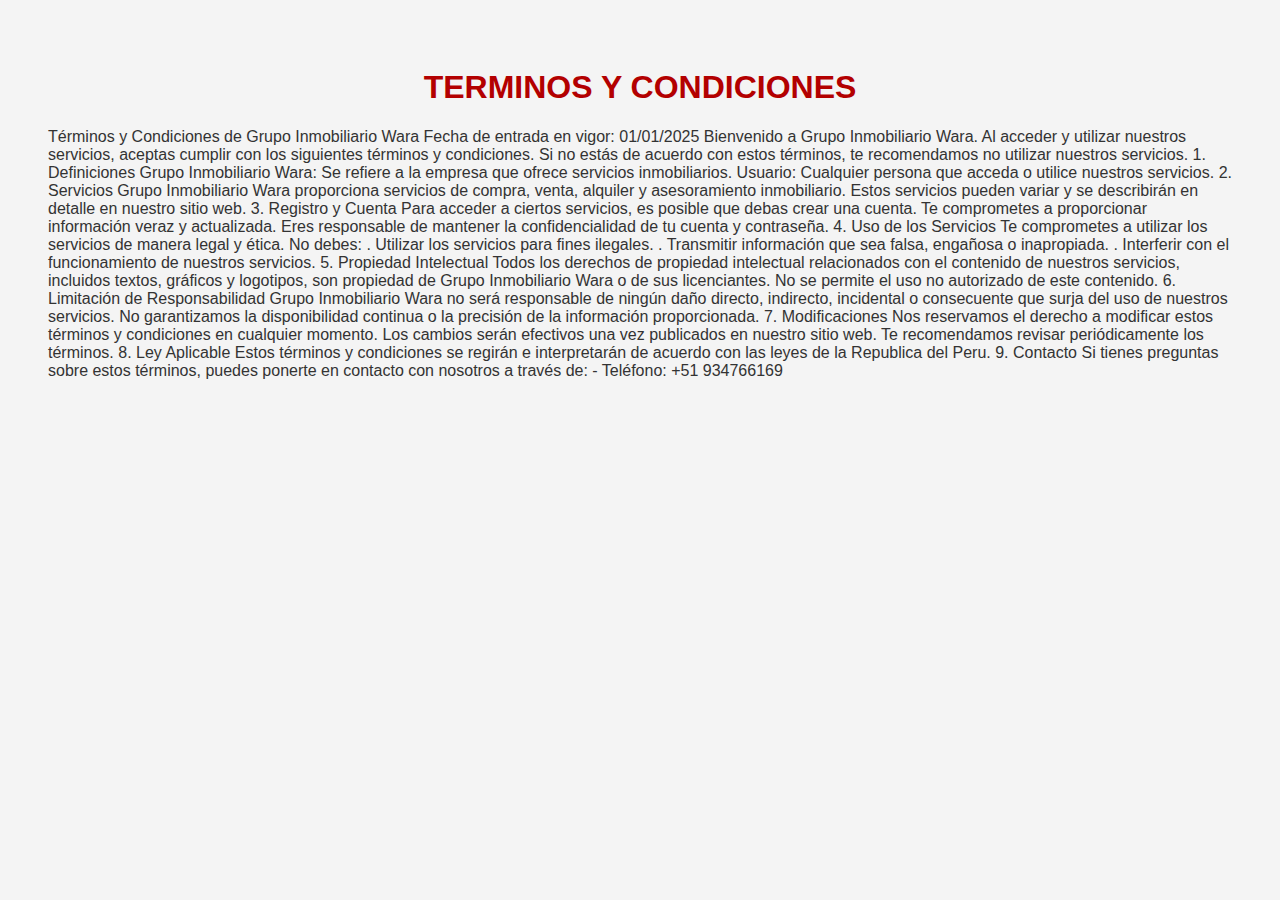
<file: terminosycondi.html>
<!DOCTYPE html>
<html lang="es">
<head>
    <meta charset="UTF-8">
    <title>Terminos Y Condiciones </title>
    <style>
        body {
            font-family: Arial, sans-serif;
            background-color: #f4f4f4;
            padding: 40px;
            color: #333;
        }

        h1 {
            text-align: center;
            color: #b30000;
        }

        label {
            display: block;
            margin-bottom: 5px;
            font-weight: bold;
        }

       
        
    </style>
</head>
<body>

    <h1> TERMINOS Y CONDICIONES </h1>
<p>Términos y Condiciones de Grupo Inmobiliario Wara
Fecha de entrada en vigor: 01/01/2025
Bienvenido a Grupo Inmobiliario Wara. Al acceder y utilizar nuestros servicios, aceptas cumplir con los siguientes términos y condiciones. Si no estás de acuerdo con estos términos, te recomendamos no utilizar nuestros servicios.

1. Definiciones
Grupo Inmobiliario Wara: Se refiere a la empresa que ofrece servicios inmobiliarios.
Usuario: Cualquier persona que acceda o utilice nuestros servicios.

2. Servicios
Grupo Inmobiliario Wara proporciona servicios de compra, venta, alquiler y asesoramiento inmobiliario. Estos servicios pueden variar y se describirán en detalle en nuestro sitio web.

3. Registro y Cuenta
Para acceder a ciertos servicios, es posible que debas crear una cuenta. Te comprometes a proporcionar información veraz y actualizada. Eres responsable de mantener la confidencialidad de tu cuenta y contraseña.

4. Uso de los Servicios
Te comprometes a utilizar los servicios de manera legal y ética. No debes:

. Utilizar los servicios para fines ilegales.
. Transmitir información que sea falsa, engañosa o inapropiada.
. Interferir con el funcionamiento de nuestros servicios.

5. Propiedad Intelectual
Todos los derechos de propiedad intelectual relacionados con el contenido de nuestros servicios, incluidos textos, gráficos y logotipos, son propiedad de Grupo Inmobiliario Wara o de sus licenciantes. No se permite el uso no autorizado de este contenido.

6. Limitación de Responsabilidad
Grupo Inmobiliario Wara no será responsable de ningún daño directo, indirecto, incidental o consecuente que surja del uso de nuestros servicios. No garantizamos la disponibilidad continua o la precisión de la información proporcionada.

7. Modificaciones
Nos reservamos el derecho a modificar estos términos y condiciones en cualquier momento. Los cambios serán efectivos una vez publicados en nuestro sitio web. Te recomendamos revisar periódicamente los términos.

8. Ley Aplicable
Estos términos y condiciones se regirán e interpretarán de acuerdo con las leyes de la Republica del Peru.

9. Contacto
Si tienes preguntas sobre estos términos, puedes ponerte en contacto con nosotros a través de:
- Teléfono: +51 934766169</p> 
</body>
</html>
</file>
<file: estilos.css>
*{
    padding: 0;
    margin: 0;
    box-sizing: border-box;
}

body {
    overflow-x: hidden;
}

.panel, .proyecto, .CONTACTO, .NOSOTROS, .ultimo-texto {
    width: 100%; /* Cambia 100vw a 100% */
    box-sizing: border-box; /* Asegúrate de que el padding no cause desbordamiento */
}


/* Estilos para el menú de navegación */
#menu {
    background-color: #FFD202;
    padding: 10px;
    display: flex;
    justify-content: space-between; /* Cambiar a space-between */
    align-items: center; /* Alinear verticalmente el logo y el menú */
    position: fixed;
    width: 100%;
    top: 0;
    z-index: 1000; /* Para asegurarse de que el menú esté sobre otros elementos */
}

#menu img {
    margin-left: 20px; /* Espacio a la izquierda del logo */
}

#menu ul {
    display: flex;
    list-style-type: none;
    justify-content: flex-end; /* Alinear los elementos del menú a la derecha */
    padding: 0; /* Quitar padding superior e inferior */
    margin: 0; /* Quitar margen */
}

#menu li {
    margin-right: 20px;
}

#menu a {
    color: #000000;
    text-decoration: none;
    padding: 5px 10px;
    border-radius: 5px;
}

#menu a:hover {
    background: linear-gradient(135deg, #2a2c2c, #455558, #52656d);
    cursor: pointer;
}




/* Responsivo: Mostrar el botón de menú en pantallas pequeñas */
@media (max-width: 768px) {
    /* Estilos para el botón de la hamburguesa */
    .checkbtn {
        display: block;
        cursor: pointer;
        background-color: transparent; /* Sin fondo para el botón */
        border: none;
        padding: 15px;
        position: absolute;
        top: 20px; /* Ajusta según sea necesario */
        right: 20px; /* Ajusta según sea necesario */
        z-index: 1001; /* Asegura que el botón esté por encima del menú */
    }

    .checkbtn svg {
        fill: #333; /* Color de las líneas del menú */
        width: 30px; /* Tamaño del icono */
        height: 30px; /* Tamaño del icono */
    }

    /* Estilos para el menú */
    ul {
        display: flex; /* Muestra el menú en dispositivos móviles */
        flex-direction: column;
        position: absolute;
        top: 80px; /* Ajusta la distancia desde la parte superior */
        left: 0;
        width: 100%;
        background-color: #f8f8f8;
        padding: 0;
        margin: 0;
        box-shadow: 0 4px 6px rgba(0, 0, 0, 0.1); /* Añade sombra para que el menú se vea flotante */
        z-index: 1000; /* Asegura que el menú esté encima de otros elementos */
        max-height: 0; /* Inicialmente el menú está colapsado */
        overflow: hidden; /* Oculta el contenido que no cabe */
        transition: max-height 0.3s ease-out; /* Animación suave */
    }

    /* Estilos para los elementos del menú */
    ul li {
        text-align: center;
        margin: 10px 0;
        width: 100%;
    }

    ul li a {
        display: block;
        padding: 15px 20px;
        text-decoration: none;
        color: #333;
        font-size: 18px;
        transition: background-color 0.3s ease; /* Transición suave */
    }

    /* Efecto al pasar el cursor por encima de los enlaces */
    ul li a:hover {
        background-color: #ddd;
    }

    /* Mostrar el menú cuando el checkbox está marcado */
    input[type="checkbox"]:checked ~ #menu ul {
        max-height: 500px; /* Ajusta este valor según el número de elementos en el menú */
        transition: max-height 0.5s ease-in; /* Desliza hacia abajo cuando el checkbox está marcado */
    }

    /* Estilo del logo */
    #menu img {
        display: block;
        margin: 20px auto; /* Centra el logo */
    }
}@media (max-width: 768px) {
    /* Estilos para el botón de la hamburguesa */
    .checkbtn {
        display: block;
        cursor: pointer;
        background-color: transparent; /* Sin fondo para el botón */
        border: none;
        padding: 15px;
        position: absolute;
        top: 20px; /* Ajusta según sea necesario */
        right: 20px; /* Ajusta según sea necesario */
        z-index: 1001; /* Asegura que el botón esté por encima del menú */
    }

    .checkbtn svg {
        fill: #333; /* Color de las líneas del menú */
        width: 30px; /* Tamaño del icono */
        height: 30px; /* Tamaño del icono */
    }

    /* Estilos para el menú */
    ul {
        display: none; /* Oculta el menú por defecto */
        flex-direction: column;
        position: absolute;
        top: 80px; /* Ajusta la distancia desde la parte superior */
        left: 0;
        width: 100%;
        background-color: #f8f8f8;
        padding: 0;
        margin: 0;
        box-shadow: 0 4px 6px rgba(0, 0, 0, 0.1); /* Añade sombra para que el menú se vea flotante */
        z-index: 1000; /* Asegura que el menú esté encima de otros elementos */
    }

    /* Estilos para los elementos del menú */
    ul li {
        text-align: center;
        margin: 10px 0;
        width: 100%;
    }

    ul li a {
        display: block;
        padding: 15px 20px;
        text-decoration: none;
        color: #333;
        font-size: 18px;
        transition: background-color 0.3s ease; /* Transición suave */
    }

    /* Efecto al pasar el cursor por encima de los enlaces */
    ul li a:hover {
        background-color: #ddd;
    }

    /* Mostrar el menú cuando el checkbox está marcado */
    input[type="checkbox"]:checked ~ #menu ul {
        display: flex; /* Muestra el menú */
    }

    /* Estilos opcionales para cerrar el menú (cuando está abierto) */
    input[type="checkbox"]:checked ~ .checkbtn svg {
        fill: #ff6347; /* Cambia el color del icono cuando el menú está abierto */
    }

    /* Estilo del logo */
    #menu img {
        display: block;
        margin: 20px auto; /* Centra el logo */
    }
}


/*segunda parte ----parte de paneles*/

    
.panel {
    position: relative;
    width: 100vw; /* Ancho completo de la ventana */
    height: 120vh; /* Altura completa de la ventana */
    overflow: hidden; /* Oculta cualquier desbordamiento de la imagen */
}
.panel img {
    position: absolute;
    top: 0;
    left: 0;
    width: 100%;
    height: 100%;
    object-fit: cover; /* Mantiene la proporción y cubre todo el contenedor */
    z-index: -1; /* Envía la imagen al fondo */
}
.texto {

    position: absolute;
    top: 50%;
    left: 50%;
    transform: translate(-50%, -50%);
    background-color: rgba(255, 255, 255, 0.6);
    font-size: 36px;
    font-weight: bold;
    text-shadow: 2px 2px 4px rgba(0, 0, 0, 0.7);
    text-align: center;
    z-index: 1; /* Asegura que el texto esté por encima de la imagen */
}


/*tercera parte del codigo */


#cartass {
    display: grid;
    grid-template-columns: repeat(auto-fill, minmax(300px, 1fr));
    gap: 40px; /* Ajusta el espacio entre las tarjetas */
    justify-content: center;
    align-items: start; /* Alinea las tarjetas al inicio */
    height: auto; /* Permite que la altura se ajuste automáticamente */
    margin: 0;
    padding: 20px; /* Añade un poco de espacio interno */
    background-color: #ffffff;
    font-family: 'Playfair Display', serif;
}

.card {
    background-color: #fff;
    box-shadow: 0 4px 8px rgba(0, 0, 0, 0.1);
    border-radius: 8px;
    overflow: hidden;
    transition: transform 0.3s ease-in-out, box-shadow 0.3s ease-in-out;
    position: relative; /* Necesario para posicionar la imagen */
}




.card a {
    text-decoration: none;
    color: inherit; /* Asegura que el texto mantenga el color heredado */
}

.card img {
    width: 5%;
    display: block;
    border-top-left-radius: 10px;
    border-top-right-radius: 10px;
}

.card:hover {
    transform: translateY(-10px);
    box-shadow: 0 8px 16px rgba(0, 0, 0, 0.2);
}

.card-content {
    padding: 40px;
}

.card-content h3 {
    border-bottom: 2px solid #FFBF01; /* Grosor y color del subrayado */
    padding-bottom: 5px; /* Espacio entre el texto y el subrayado */
    
    margin-top: 0;
    color: #333;
}

.card-content p {
    padding-top:8px;
    font-weight: bold;
    color: #1b1a1a;
    line-height: 1.5;
    font-family: 'Montserrat', sans-serif;
}

.centrado {
    text-align: center; /* Centra el texto horizontalmente */
    font-size: 2rem; /* Ajusta el tamaño de la fuente */
    margin: 70px auto; /* Agrega espacio alrededor del texto, ajusta según sea necesario */
    padding: 10px; /* Opcional: Agrega espacio dentro del contenedor alrededor del texto */
}
   
   /* se hace en carrusel de imagenes consecutivas marca gerardo xd*/
/*CUARTA PARTE DEL CODIGO */




.cards {
    background-color: #fff;
    box-shadow: 0 4px 8px rgba(0, 0, 0, 0.1);
    border-radius: 8px;
    overflow: hidden;
    transition: transform 0.3s ease-in-out, box-shadow 0.3s ease-in-out;
    position: relative; /* Necesario para posicionar la imagen */
}




.cards a {
    text-decoration: none;
    color: inherit; /* Asegura que el texto mantenga el color heredado */
}

.cards img {
    width: 100%;
    display: block;
    border-top-left-radius: 10px;
    border-top-right-radius: 10px;
}

.cards:hover {
    transform: translateY(-10px);
    box-shadow: 0 8px 16px rgba(0, 0, 0, 0.2);
}



.cards-content p {
    padding-top:8px;
    font-weight: bold;
    color: #1b1a1a;
    line-height: 1.5;
    font-family: 'Montserrat', sans-serif;
}




/* QUINTA PARTE DEL CODIGO */

.proyecto {
    display: flex;
    flex-direction: column;
    justify-content: center;
    align-items: center;
    width: 100;
    height: 100vh;
    padding: 20px;
    box-sizing: border-box;
    background-color: #e0e0e0; /* Color de fondo opcional */
}

.subrayado {
    position: relative;
    margin-bottom: 20px; /* Espacio entre el texto subrayado y los cuadrados */
}

.subrayado h2 {
    font-size: 2rem;
    margin: 0;
    padding: 0;
    text-align: center;
}

.subrayado::after {
    content: "";
    display: block;
    height: 5px; /* Alto del subrayado */
    width: 150px; /* Ancho del subrayado */
    background-color: #FFBF01; /* Color del subrayado */
    position: absolute;
    bottom: -10px; /* Ajusta la posición vertical del subrayado */
    left: 50%;
    transform: translateX(-50%); /* Centra horizontalmente el subrayado */
}

.galeria {
    display: flex;
    flex-wrap: wrap; /* Permite que los cuadrados se ajusten en filas */
    justify-content: center; /* Centra los cuadros horizontalmente */
    gap: 20px; /* Espacio entre los cuadros */
    width: 100%;
    max-width: 800px; /* Ancho máximo para la galería */
    padding-top:100px ;
}

.cuadro-imagen {
    width: 200px; /* Ancho fijo para los cuadros de imagen */
    height: 200px; /* Alto fijo para los cuadros de imagen */
    background-color: #f4f4f4; /* Fondo opcional para los cuadros */
    border: 1px solid #ccc; /* Borde opcional para los cuadros */
    box-shadow: 0 4px 8px rgba(0, 0, 0, 0.1); /* Sombra opcional para los cuadros */
    display: flex;
    justify-content: center;
    align-items: center;
}

.cuadro-imagen img {
    max-width: 100%;
    max-height: 100%;
    object-fit: cover; /* Ajusta la imagen para cubrir el área del cuadro sin distorsionar */
}












/* SEXTA PARTE DEL CODIGO */

.CONTACTO {
    display: flex;
    flex-direction: column;
    justify-content: center;
    align-items: center;
    width: 100vw;
    height: 100vh;
    padding: 20px;
    box-sizing: border-box;
    background-color: #e0e0e0; /* Color de fondo opcional */
}

.subrayado {
    position: relative;
    margin-bottom: 20px; /* Espacio entre el texto subrayado y el mapa */
}

.subrayado h2 {
    font-size: 2rem;
    margin: 0;
    padding: 0;
    text-align: center;
}

.subrayado::after {
    content: "";
    display: block;
    height: 5px; /* Alto del subrayado */
    width: 150px; /* Ancho del subrayado */
    background-color: #FFBF01; /* Color del subrayado */
    position: absolute;
    bottom: -10px; /* Ajusta la posición vertical del subrayado */
    left: 50%;
    transform: translateX(-50%); /* Centra horizontalmente el subrayado */
}

.UBICACION {
    width: 100%;
    max-width: 800px; /* Ancho máximo para el mapa */
    height: 400px; /* Alto del mapa */
    border: 1px solid #ccc; /* Borde opcional para el contenedor del mapa */
    box-shadow: 0 4px 8px rgba(0, 0, 0, 0.1); /* Sombra opcional para el contenedor del mapa */
}

.UBICACION iframe {
    width: 100%;
    height: 100%;
    border: 0; /* Elimina el borde del iframe */
}





/* SEPTIMA PARTE DEL CODIGO */


.stats {
    display: flex;
    justify-content: space-around;
    margin: 40px auto;
    padding: 20px;
    background-color:#FFBF01;
    border-radius: 10px;
    box-shadow: 0 4px 8px rgba(0,0,0,0.1);
    max-width: 100%;
}

.stat {
    text-align: center;
    flex: 1;
    margin: 0 10px;
}

.number {
    font-size: 3em;
    font-weight: 700;
    color: #333;
}

.label {
    font-size: 1.2em;
    color: #666;
}

/* Add animations */
@keyframes countUp {
    from {
        opacity: 0;
        transform: translateY(20px);
    }
    to {
        opacity: 1;
        transform: translateY(0);
    }
}

.stats .stat {
    animation: countUp 1s ease-out;
}









/* octavo PARTE DEL CODIGO */

.NOSOTROS {
    display: flex;
    flex-direction: column; /* Coloca los cuadros uno debajo del otro */
    justify-content: center; /* Centra los cuadros horizontalmente */
    align-items: center; /* Centra los cuadros verticalmente */
    width: 100%; /* Ocupa todo el ancho del contenedor */
    padding: 20px; /* Añade un poco de espacio alrededor */
}

.cuadro {
    display: flex;
    flex-direction: row; /* Coloca el contenido de cada cuadro en una fila */
    justify-content: space-between; /* Espacio entre el texto y la imagen */
    align-items: center; /* Centra el contenido verticalmente */
    margin-bottom: 30px; /* Espacio entre los cuadros */
    background-color: #f4f4f4; /* Fondo de los cuadros */
    box-shadow: 0 4px 8px rgba(0, 0, 0, 0.1); /* Sombra opcional para los cuadros */
    padding: 20px; /* Espacio interior del cuadro */
    width: 100%; /* Hace que el cuadro ocupe todo el ancho disponible */
}

.mision, .vision {
    display: flex;
    flex-direction: row; /* Organiza el contenido de Misión y Visión en fila */
    width: 100%; /* Hace que cada sección ocupe todo el ancho disponible */
    justify-content: space-between; /* Alinea el texto y la imagen */
    align-items: center; /* Alinea verticalmente el contenido */
}

.mision-texto, .vision-texto {
    flex: 1; /* Hace que el texto ocupe la mitad del espacio disponible */
    padding-right: 20px; /* Espacio entre el texto y la imagen */
    text-align: left; /* Alinea el texto a la izquierda */
}

.mision-imagen, .vision-imagen {
    flex: 1; /* Hace que la imagen ocupe la mitad del espacio disponible */
    text-align: center; /* Centra la imagen */
}

.mision-imagen img, .vision-imagen img {
    width: 100%; /* La imagen ocupa todo el ancho disponible en su contenedor */
    height: auto; /* Mantiene la proporción de la imagen */
    object-fit: cover; /* Asegura que la imagen cubra el espacio sin distorsionar */
    border-radius: 8px; /* Opcional: bordes redondeados para las imágenes */
}

.cuadro h2, .cuadro h3, .cuadro p {
    margin: 0; /* Elimina márgenes predeterminados */
    padding: 10px 20px; /* Espacio vertical entre los elementos */
    font-family: 'Retroica', sans-serif; /* Fuentes personalizadas */
}

.cuadro h2 {
    font-size: 24px; /* Tamaño de fuente para el título */
    text-align: center; /* Centra el título */
}

.cuadro h3 {
    font-size: 22px; /* Tamaño de fuente para los subtítulos */
}

.cuadro p {
    font-size: 16px; /* Tamaño de fuente para el párrafo */
    line-height: 1.6; /* Mejor legibilidad */
}




/* noveno PARTE DEL CODIGO */
.ultimo-texto {
    display: flex;
    justify-content: center; /* Centra los cuadrados horizontalmente */
    align-items: center; /* Centra los cuadrados verticalmente si tienen diferente altura */
    width: 100vw;
    height: 100vh;
    
    box-sizing: border-box;
    background-color: #f0f0f0; /* Color de fondo opcional */
}

.cuadro-texto {
    width: 100%; /* Ancho fijo para los cuadros de texto */
    height: 100%; /* Alto fijo para los cuadros de texto */
    background-color: #fff; /* Fondo blanco para los cuadros */
    
    justify-content: center; /* Centra el contenido dentro del cuadro horizontalmente */
    align-items: center; /* Centra el contenido dentro del cuadro verticalmente */
    padding: 50px;
    box-sizing: border-box;
}

.cuadro-texto h3  {
    margin: 20px;
    font-size: 1rem; /* Tamaño de la fuente para el texto */
    padding: 30px 40px; /* Espacio vertical entre elementos */
    text-align: center; /* Centra el texto dentro del cuadro */
    font-family: 'Retroica', sans-serif;
}

.cuadro-texto P  {
    margin: 20px;
    font-size: 1rem; /* Tamaño de la fuente para el texto */
    padding: 30px 40px; /* Espacio vertical entre elementos */
    text-align: center; /* Centra el texto dentro del cuadro */
    font-family: 'Retroica', sans-serif;
}



.contact-info, .empleos, .contact-form, .additional-info {
    margin-bottom: 20px;
}





/* Footer style*/
footer {
    height: auto;
    width: 100%;
    background-color: #333;
    color: white;
    text-align: center;
}

.footer-content {
    height: 400px;
    width: 100%;
    display: flex;
    flex-direction: row;
}

.footer-info{
    height: 400px;
    width: 72%;
    display: flex;
    flex-direction: row;
    justify-content: center;
    
}

.footer-image{
    align-content: center;
    height: 400px;
    width: 400px;
}

.footer-contact{
    height:400px;
    min-width: 400px;
    width: 35%; 
    display:  flex;
    flex-direction: column;
    justify-content: center;
    align-items: center;
}

.footer-social{
    min-width: 200px;
    width: 35%;
    height: 400px;
    display: flex;
    flex-direction: column;
    justify-content: space-evenly;
    align-items: center;
}

.footer-data{
    font-size: 20px;
    margin: 0px;
}

.footer-line-vertical{
    margin: 40px 40px;
    height: 300px;
}

.footer-polities{
    display: flex;
    width: 100%;
    height: 100px;
    justify-content:space-evenly;
    align-content:space-between;
}

.footer-nav{
    width: 100%;
    align-content: center;
    justify-content: center;
}

.footer-nav ul {
    display: flex;
    flex-direction: row;
    list-style: none;
    justify-content:space-around;
    padding-inline-start: 0px;
}

.footer-nav a {
    color: white;
    text-decoration: none;
}

.footer-nav a:hover {
    text-decoration: underline;
}



@media (max-width: 1041px) {

    .footer-content{
        height: auto;
        width: 100%;
        display: flex;
        flex-direction: column;
    }

    .footer-image{
        align-content: center;
        height: 400px;
        width: 100%;
    }
    
    .footer-line-vertical{
            margin: 0px 0px;
            height: 0px;
            width: 99.8%;
    }

    .footer-info{
        height: 400px;
        width: 100%;
        display: flex;
        flex-direction: row;
        justify-content: center;
        align-content: center;
        
    }
}



@media (max-width: 600px) {
    .footer-content{
        display: flex;
        flex-direction: column;  
        height: auto;
        width: 100%;    
    }

    .footer-info{
        height: auto;
        width: 100%;
        display: flex;
        flex-direction: column;
        justify-content: center;
        align-content: center;
        
    }

    .footer-image{
        height: 300px;
        width: 100%;
    }

    .footer-contact{
        height:330px;
        min-width: 0px;
        width: 100%;
    
        
        display:  flex;
        flex-direction: column;
        justify-content: center;
        align-content: center;
    }

    .footer-social{
        height: 100px;
        width: 100%;
        display: flex;
        flex-direction: row;  
        margin-bottom: 40px;
    }

    .footer-polities{
        width: 100%;
        height: 200px;
        padding-bottom: 50px;
    }    

    .footer-nav ul {
        margin: 0px;
        height: 200px;
        display: flex;
        flex-direction: column;
        list-style: none;
        justify-content:space-around;
        padding-inline-start: 0px;
    }
}




























@media (max-width:700px) {
    .slider-box{
        width: 100%;
    }
}
</file>
